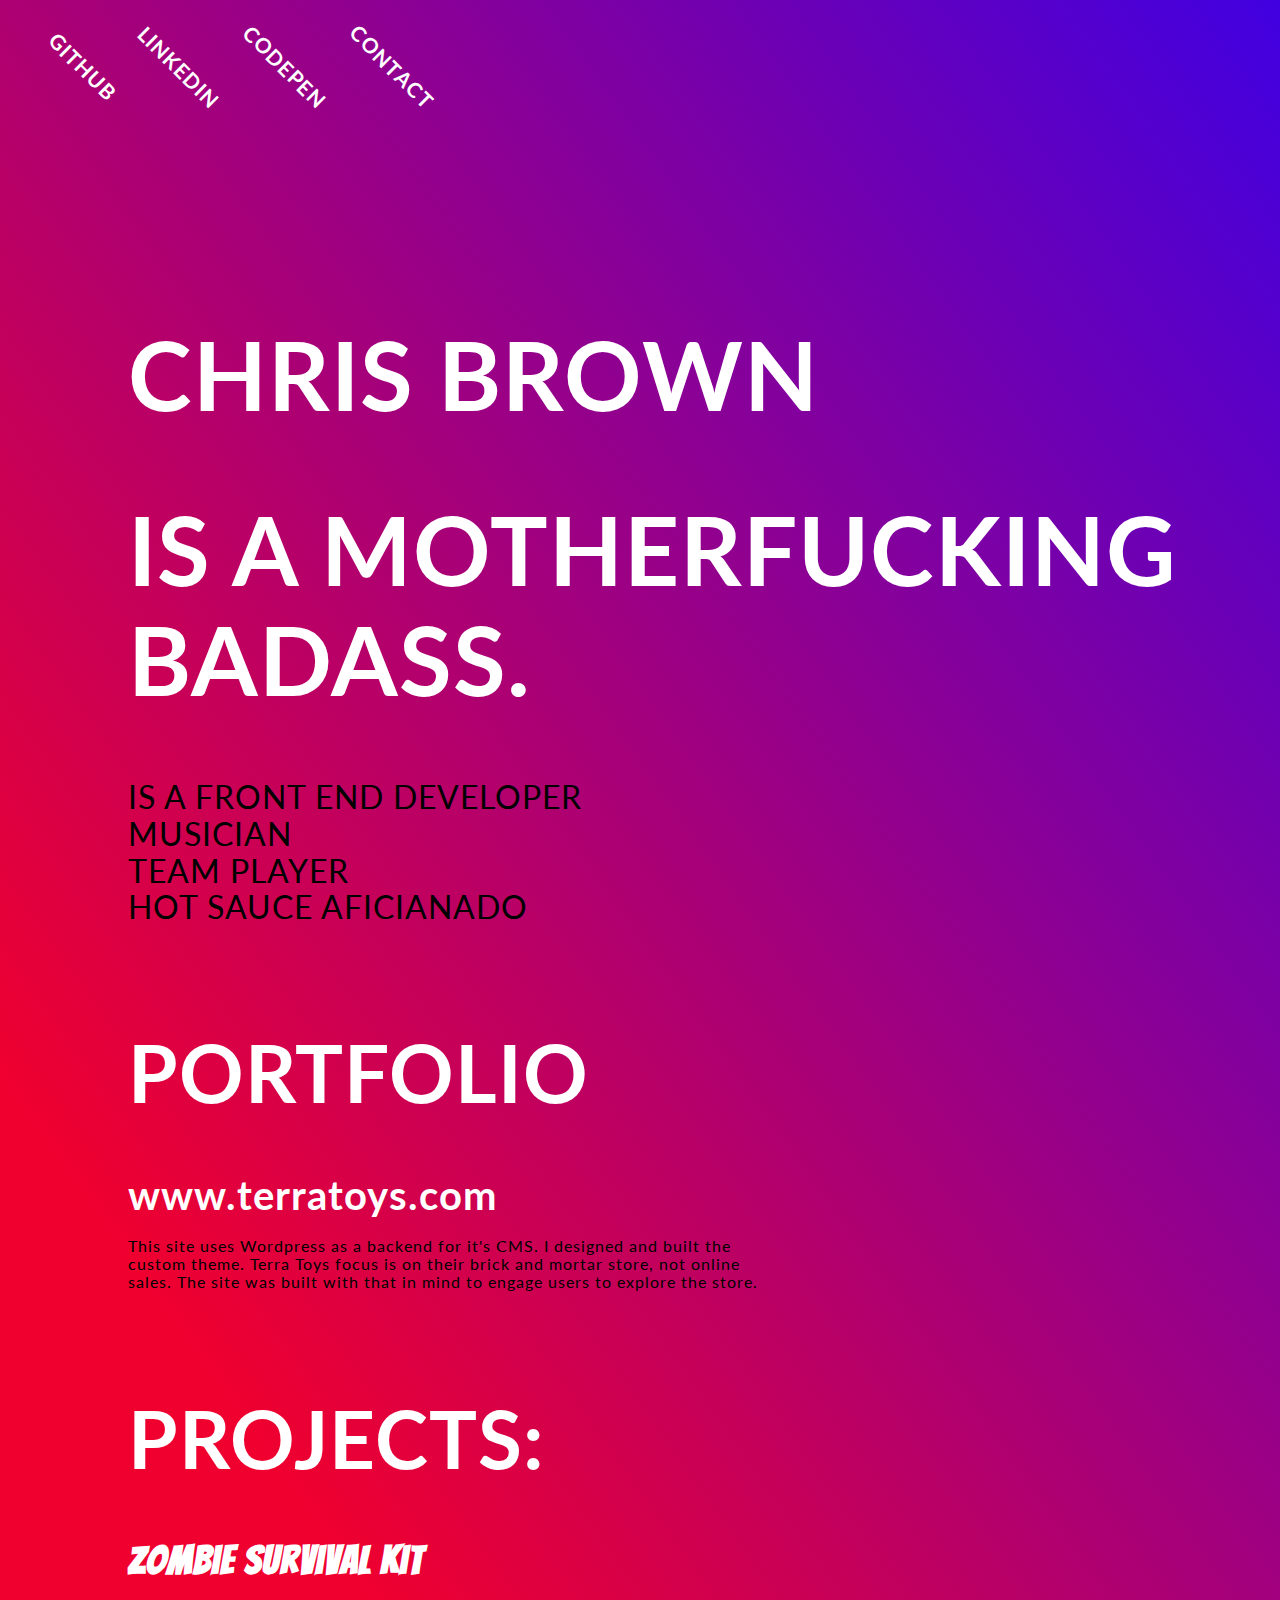
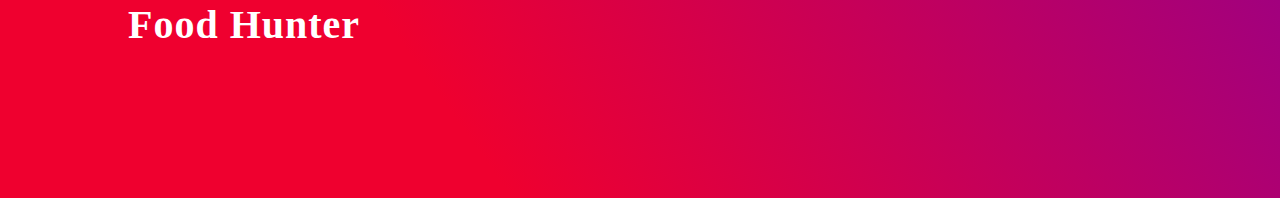
<file: index.html>
<!DOCTYPE html>
<html lang="en">

<head>
  <meta charset="UTF-8">
  <title>Chris Brown</title>
  <link href="https://fonts.googleapis.com/css?family=Karla|Lato|Bangers|Fontdiner+Swanky" rel="stylesheet">
  <link rel="stylesheet" href="css/normalize.css">
  <link rel="stylesheet" href="css/style.css">
</head>

<body>
  <nav>
    <ul>
      <li><a href="https://github.com/chrisb4" target="_blank">Github</a></li>
      <li><a href="https://www.linkedin.com/in/chrisb4" target="_blank">LinkedIn</a></li>
      <li><a href="http://codepen.io/Chrisb4/" target="_blank">Codepen</a></li>
      <li><a href="mailto:nudgechris@gmail.com">Contact</a></li>
    </ul>
  </nav>
  <div class="main">
    <div class="title">
      <h1 class="">Chris Brown</h1>
      <h1>Is a Motherfucking Badass.</h1>
      <ul>
        <li>Is a Front End Developer</li>
        <li>Musician</li>
        <li>Team Player</li>
        <li>Hot Sauce Aficianado</li>
      </ul>
    </div>
    <div class="portfolio">
      <h1>Portfolio</h1>
      <h3><a href="http://www.terratoys.com" target="_blank">www.terratoys.com</a></h3>
      <p>This site uses Wordpress as a backend for it's CMS. I designed and built the custom theme. Terra Toys focus is on their brick and mortar store, not online sales. The site was built with that in mind to engage users to explore the store.</p>
    </div>
    <div class="projects">
      <h1>Projects:</h1>
      <h3><a href="https://pacific-spire-78451.herokuapp.com/" target="_blank">Zombie Survival Kit</a></h3>
      <h3><a href="https://young-beyond-18234.herokuapp.com/" target="_blank">Food Hunter</a></h3>
    </div>

  </div>
<script src="js/main.js"></script>
</body>

</html>
</file>
<file: css/style.css>
body {
    display: flex;
    flex-direction: column;
    background-image: linear-gradient( to top right,  #ef002f 20%, #2b00f7 110%);
    min-height: 100vh;
    font-family: 'Lato', sans-serif;
    font-size: 16px;
    color: #fff;
    letter-spacing: 1px;
}
ul {
    list-style: none;
}
a {
    text-decoration: none;
    color: #fff;
    font-weight: bold;
    border-bottom: 2px solid transparent;
    transition: border-bottom 250ms;
}
a:hover {
    border-bottom: 2px solid black;
}
nav ul {
    display: flex;
    justify-content: flex-start;
    margin-top: 35px;

}
nav ul li {
    display: inline-block;
    transform: translateY(20px) rotate(45deg);
    text-transform: uppercase;
    font-size: 1.3rem;
}
.blink {
  animation-name: blink;
  animation-duration: 1s;
  animation-iteration-count: infinite;
}
.main {
    margin-top: 20vh;
    margin-left: 10%;
    color: black;
}
.main a {
  font-size: 2.5rem;
}
.main h1 {
    margin-left: -4px;
    border-left: 4px solid transparent;
    text-transform: uppercase;
    font-size: 5rem;
    color: #fff;
}
.main ul {
    margin: 0;
    padding: 0;
}
.main ul li {
    text-transform: uppercase;
    font-size: 2rem;
}
.title h1 {
  font-size: 6rem;
}
.portfolio {
  margin-top: 100px;
}
.projects {
  margin-top: 100px;
  margin-bottom: 150px;
}
.projects :nth-child(2) {
    font-family: 'Bangers', cursive;
    /*font-size: 2.5rem;*/
}
.projects :nth-child(3) {
    font-family: 'Fontdiner Swanky', cursive;
    /*font-size: 2.5rem;*/
}
p {
  max-width: 650px;
}
@keyframes blink {
  0% {border-left: 4px solid black;}
  49% {border-left: 4px solid black;}
  50% {border-left: 4px solid transparent;}
  99% {border-left: 4px solid transparent;}
}

@media (max-width: 768px) {
  .main h1 {
      font-size: 4.5rem;
  }
  .main ul li {
  font-size: 1.5rem;
  }
}
</file>
